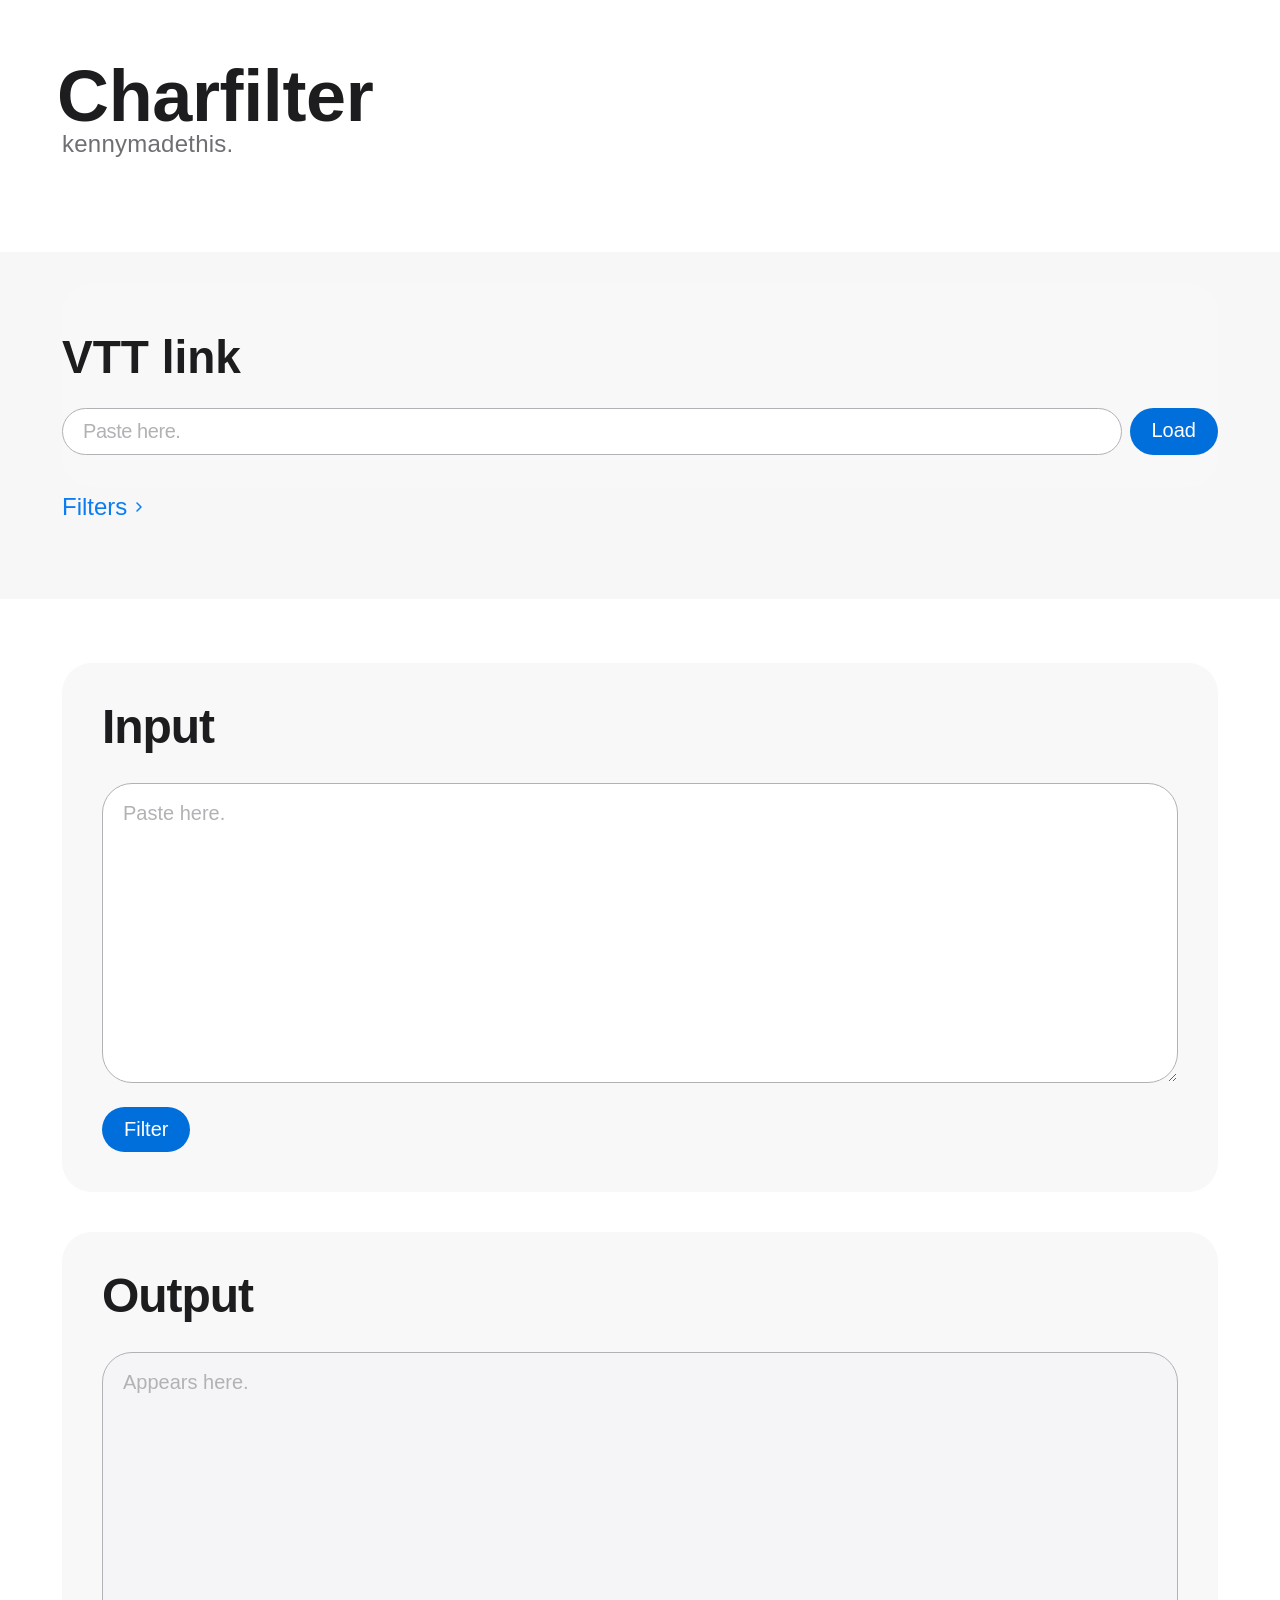
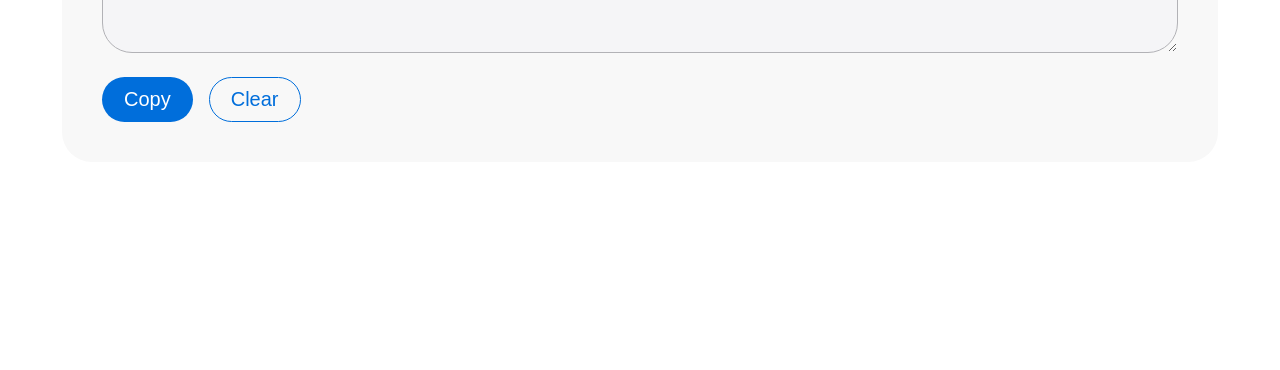
<file: index.html>
<!DOCTYPE html>
<html lang="en">
<head>
    <meta charset="UTF-8">
    <meta name="viewport" content="width=device-width, initial-scale=1.0">
    <title>Charfilter kmt.</title>
    <link rel="stylesheet" href="styles.css">
</head>
<body>
    <div class="container">
        <header>
            <h1>Charfilter</h1>
            <p class="subtitle">kennymadethis.</p>
        </header>

        <div class="content-wrapper">
            <div class="section-bg section-vtt">
                <div class="vtt-section">
                    <label for="vttUrl">VTT link</label>
                    <div class="vtt-input-group">
                        <input 
                            type="text" 
                            id="vttUrl" 
                            placeholder="Paste here."
                            class="vtt-input"
                        >
                        <button id="fetchVttBtn" class="fetch-btn">Load</button>
                    </div>
                </div>
            </div>

            <button id="toggleFiltersBtn" class="toggle-filters-btn">
                <span class="filter-text">Filters</span>
                <svg class="arrow-icon" width="16" height="16" viewBox="0 0 16 16" fill="none">
                    <path d="M6 4L10 8L6 12" stroke="currentColor" stroke-width="1.5" stroke-linecap="round" stroke-linejoin="round"/>
                </svg>
            </button>

            <div class="filter-options" id="filterOptions">
                <div class="filter-buttons">
                    <button class="filter-btn" data-filter="removeTimestamps">Timestamp</button>
                    <button class="filter-btn active" data-filter="keepSpaces">Whitespace</button>
                    <button class="filter-btn" data-filter="removeLineBreaks">Line Break</button>
                </div>
            </div>

            <div class="io-sections">
                <div class="section-bg section-text section-input">
                    <div class="section-text-inner">
                        <div class="text-section">
                            <label for="inputText">Input</label>
                            <textarea 
                                id="inputText" 
                                placeholder="Paste here."
                                rows="8"
                            ></textarea>
                        </div>
                        <button id="generateBtn" class="generate-btn">Filter</button>
                    </div>
                </div>

                <div class="section-bg section-text section-output">
                    <div class="section-text-inner">
                        <div class="text-section">
                            <label for="outputText">Output</label>
                            <textarea 
                                id="outputText" 
                                placeholder="Appears here."
                                rows="8"
                                readonly
                            ></textarea>
                        </div>

                        <div class="action-buttons">
                            <button id="copyBtn" class="action-btn primary">Copy</button>
                            <button id="clearBtn" class="action-btn secondary">
                                <span class="clear-text">Clear</span>
                            </button>
                        </div>
                    </div>
                </div>
            </div>
        </div>
    </div>

    <script src="script.js"></script>
</body>
</html>
</file>
<file: styles.css>
* {
    margin: 0;
    padding: 0;
    box-sizing: border-box;
}

body {
    font-family: -apple-system, BlinkMacSystemFont, 'SF Pro Display', 'SF Pro Text', 'Helvetica Neue', Helvetica, Arial, sans-serif;
    background: #f7f7f7;
    min-height: 100vh;
    padding: 0;
    -webkit-font-smoothing: antialiased;
    -moz-osx-font-smoothing: grayscale;
}

.container {
    max-width: 1200px;
    margin: 0 auto;
    padding: 60px 22px 80px;
    position: relative;
}

.container::before {
    content: '';
    position: absolute;
    top: 0;
    left: 50%;
    transform: translateX(-50%);
    width: 100vw;
    height: calc(128px + 60px + 64px);
    background: #ffffff;
    z-index: -1;
}

.content-wrapper {
    max-width: 1200px;
}

.io-sections {
    display: flex;
    flex-direction: column;
    gap: 32px;
}

.section-bg {
    background: #f8f8f8;
    border-radius: 30px;
    padding: 40px 0;
    margin-bottom: 8px;
    margin-left: 0;
    margin-right: 0;
}

.section-vtt {
    background: #f8f8f8;
    padding-bottom: 32px;
}

.section-text {
    background: #f8f8f8;
    position: relative;
    padding: 40px;
    flex: 1;
}

.section-text-inner {
    max-width: 100%;
}

.io-sections {
    position: relative;
}

.io-sections::before {
    content: '';
    position: absolute;
    top: -64px;
    left: 50%;
    transform: translateX(-50%);
    width: 100vw;
    height: calc(100% + 64px + 200px);
    background: #ffffff;
    z-index: -1;
    border-radius: 0;
}

.section-input::before {
    content: none;
}

header {
    margin-bottom: 128px;
}

h1 {
    color: #1d1d1f;
    font-size: 72px;
    line-height: 1;
    font-weight: 600;
    letter-spacing: -0.005em;
    margin-bottom: 0px;
    margin-left: -5px;
}

.subtitle {
    color: #6e6e73;
    font-size: 24px;
    line-height: 1;
    font-weight: 200;
    letter-spacing: 0.01em;
}

.vtt-section {
    margin-bottom: 0;
}

.vtt-section label {
    display: block;
    color: #1d1d1f;
    font-size: 46px;
    line-height: 1.47059;
    font-weight: 600;
    letter-spacing: 0.000em;
    margin-bottom: 16px;
}

.vtt-input-group {
    display: flex;
    gap: 8px;
}

.vtt-input {
    flex: 1;
    padding: 11px 20px;
    background: #ffffff;
    border: 1px solid #b2b2b6;
    border-radius: 30px;
    font-size: 20px;
    line-height: 1;
    font-weight: 200;
    letter-spacing: -0.022em;
    color: #1d1d1f;
    transition: all 0.2s cubic-bezier(0.4, 0, 0.6, 1);
    font-family: inherit;
}

.vtt-input:focus {
    outline: none;
    border-color: #b2b2b6;
    box-shadow: 0 0 0 4px rgba(255, 255, 255, 0.1);
}

.vtt-input::placeholder {
    color: #b2b2b6;
}

.fetch-btn {
    padding: 11px 22px;
    background: #006edb;
    color: #ffffff;
    border: none;
    border-radius: 30px;
    font-size: 20px;
    line-height: 1.17648;
    font-weight: 300;
    letter-spacing: 0em;
    cursor: pointer;
    transition: all 0.2s ease-in-out;
    white-space: nowrap;
    font-family: inherit;
}

.fetch-btn:hover {
    background: #0b7df0;
}

.fetch-btn:active {
    background: #006edb;
}

.fetch-btn:disabled {
    background: #d2d2d7;
    color: #86868b;
    cursor: not-allowed;
}

.toggle-filters-btn {
    background: none;
    border: none;
    padding: 0;
    font-size: 24px;
    line-height: 1;
    font-weight: 300;
    letter-spacing: 0em;
    color: #0b7df0;
    cursor: pointer;
    transition: all 0.2s ease-in-out;
    display: inline-flex;
    align-items: center;
    gap: 4px;
    margin-top: 0;
    margin-bottom: 16px;
    font-family: inherit;
    position: relative;
}

.toggle-filters-btn::after {
    content: '';
    position: absolute;
    bottom: -2px;
    left: 0;
    width: 0;
    height: 1px;
    background-color: #0b7df0;
    transition: width 0.3s ease-in-out;
}

.toggle-filters-btn:hover::after {
    width: calc(100% - 20px);
}

.toggle-filters-btn.active::after {
    width: calc(100% - 20px);
}

.toggle-filters-btn:hover {
    opacity: 1;
}

.toggle-filters-btn .arrow-icon {
    transition: transform 0.3s cubic-bezier(0.4, 0, 0.6, 1);
    color: #0b7df0;
}

.toggle-filters-btn.active .arrow-icon {
    transform: rotate(90deg);
}

.filter-options {
    padding: 0;
    max-height: 0;
    overflow: hidden;
    opacity: 0;
    transition: all 0.4s cubic-bezier(0.4, 0, 0.6, 1);
    margin-bottom: 128px;
}

.filter-options.show {
    max-height: 600px;
    opacity: 1;
    padding: 16px 0;
}

.filter-buttons {
    display: flex;
    flex-wrap: wrap;
    gap: 8px;
}

.filter-btn {
    padding: 11px 22px;
    background: #f1f1f1;
    color: #1d1d1f;
    border: 1px solid #b2b2b6;
    border-radius: 30px;
    font-size: 20px;
    line-height: 1;
    font-weight: 200;
    letter-spacing: 0.03em;
    cursor: pointer;
    transition: all 0.2s ease-in-out;
    white-space: nowrap;
    font-family: inherit;
}

.filter-btn:hover {
    background: #ffffff;
}

.filter-btn.active {
    background: #006edb;
    color: #ffffff;
    border-color: #006edb;
}

.filter-btn.active:hover {
    background: #0b7df0;
    border-color: #0b7df0;
}

.text-section {
    margin-bottom: 0;
}

.text-section:first-child {
    margin-bottom: 0;
}

.text-section label {
    display: block;
    color: #1d1d1f;
    font-size: 48px;
    line-height: 1;
    font-weight: 600;
    letter-spacing: -0.022em;
    margin-bottom: 32px;
}

textarea {
    width: 100%;
    padding: 12px 20px;
    background: #ffffff;
    border: 1px solid #b2b2b6;
    border-radius: 30px;
    font-family: -apple-system, BlinkMacSystemFont, 'SF Pro Display', 'SF Pro Text', 'Helvetica Neue', Helvetica, Arial, sans-serif;
    font-size: 20px;
    line-height: 1.71429;
    font-weight: 200;
    letter-spacing: 0em;
    resize: vertical;
    transition: all 0.2s cubic-bezier(0.4, 0, 0.6, 1);
    color: #1d1d1f;
}

textarea:focus {
    outline: none;
    border-color: #b2b2b6;
    box-shadow: 0 0 0 4px rgba(255, 255, 255, 0.1);
}

textarea::placeholder {
    color: #b2b2b6;
}

#outputText {
    background: #f5f5f7;
}

.generate-btn {
    padding: 11px 22px;
    background: #006edb;
    color: #ffffff;
    border: none;
    border-radius: 30px;
    font-size: 20px;
    line-height: 1.17648;
    font-weight: 300;
    letter-spacing: 0em;
    cursor: pointer;
    transition: all 0.2s ease-in-out;
    margin-top: 20px;
    margin-bottom: 0;
    font-family: inherit;
    width: auto;
    display: inline-block;
}

.generate-btn:hover {
    background: #0b7df0;
}

.generate-btn:active {
    background: #006edb;
}

.action-buttons {
    display: flex;
    flex-wrap: wrap;
    gap: 12px;
    margin-top: 20px;
}

.action-btn {
    padding: 11px 22px;
    border: none;
    border-radius: 30px;
    cursor: pointer;
    transition: all 0.2s ease-in-out;
    font-family: inherit;
    width: auto;
    display: inline-block;
}

.action-btn.primary {
    background: #006edb;
    color: #ffffff;
    font-size: 20px;
    line-height: 1.17648;
    font-weight: 300;
    letter-spacing: 0em;
}

.action-btn.primary:hover {
    background: #0b7df0;
}

.action-btn.primary:active {
    background: #006edb;
}

.action-btn.secondary {
    background: transparent;
    border: 1px solid #006edb;
    padding: 10px 21px;
    border-radius: 30px;
    font-size: 20px;
    left: 4px;
    line-height: 1.17648;
    font-weight: 300;
    letter-spacing: 0em;
    color: #006edb;
    position: relative;
    transition: all 0.2s ease-in-out;
    box-sizing: border-box;
}

.action-btn.secondary::after {
    content: none;
}

.action-btn.secondary:hover {
    background: #006edb;
    color: #ffffff;
    border-color: #006edb;
}

.action-btn.secondary:active {
    background: #006edb;
    color: #ffffff;
}

@media (max-width: 734px) {
    .container {
        padding: 48px 16px 60px;
    }

    h1 {
        font-size: 40px;
        line-height: 1.1;
        letter-spacing: 0em;
    }

    .subtitle {
        font-size: 19px;
        line-height: 1.42105;
        letter-spacing: 0.012em;
    }

    .checkbox-group {
        grid-template-columns: 1fr;
    }

    .action-buttons {
        flex-direction: column;
    }

    .io-sections {
        flex-direction: column;
    }

    .vtt-input-group {
        flex-direction: column;
    }

    .fetch-btn {
        width: 100%;
    }
}

@media (max-width: 1068px) {
    .container {
        padding-left: 22px;
        padding-right: 22px;
    }
}
</file>
